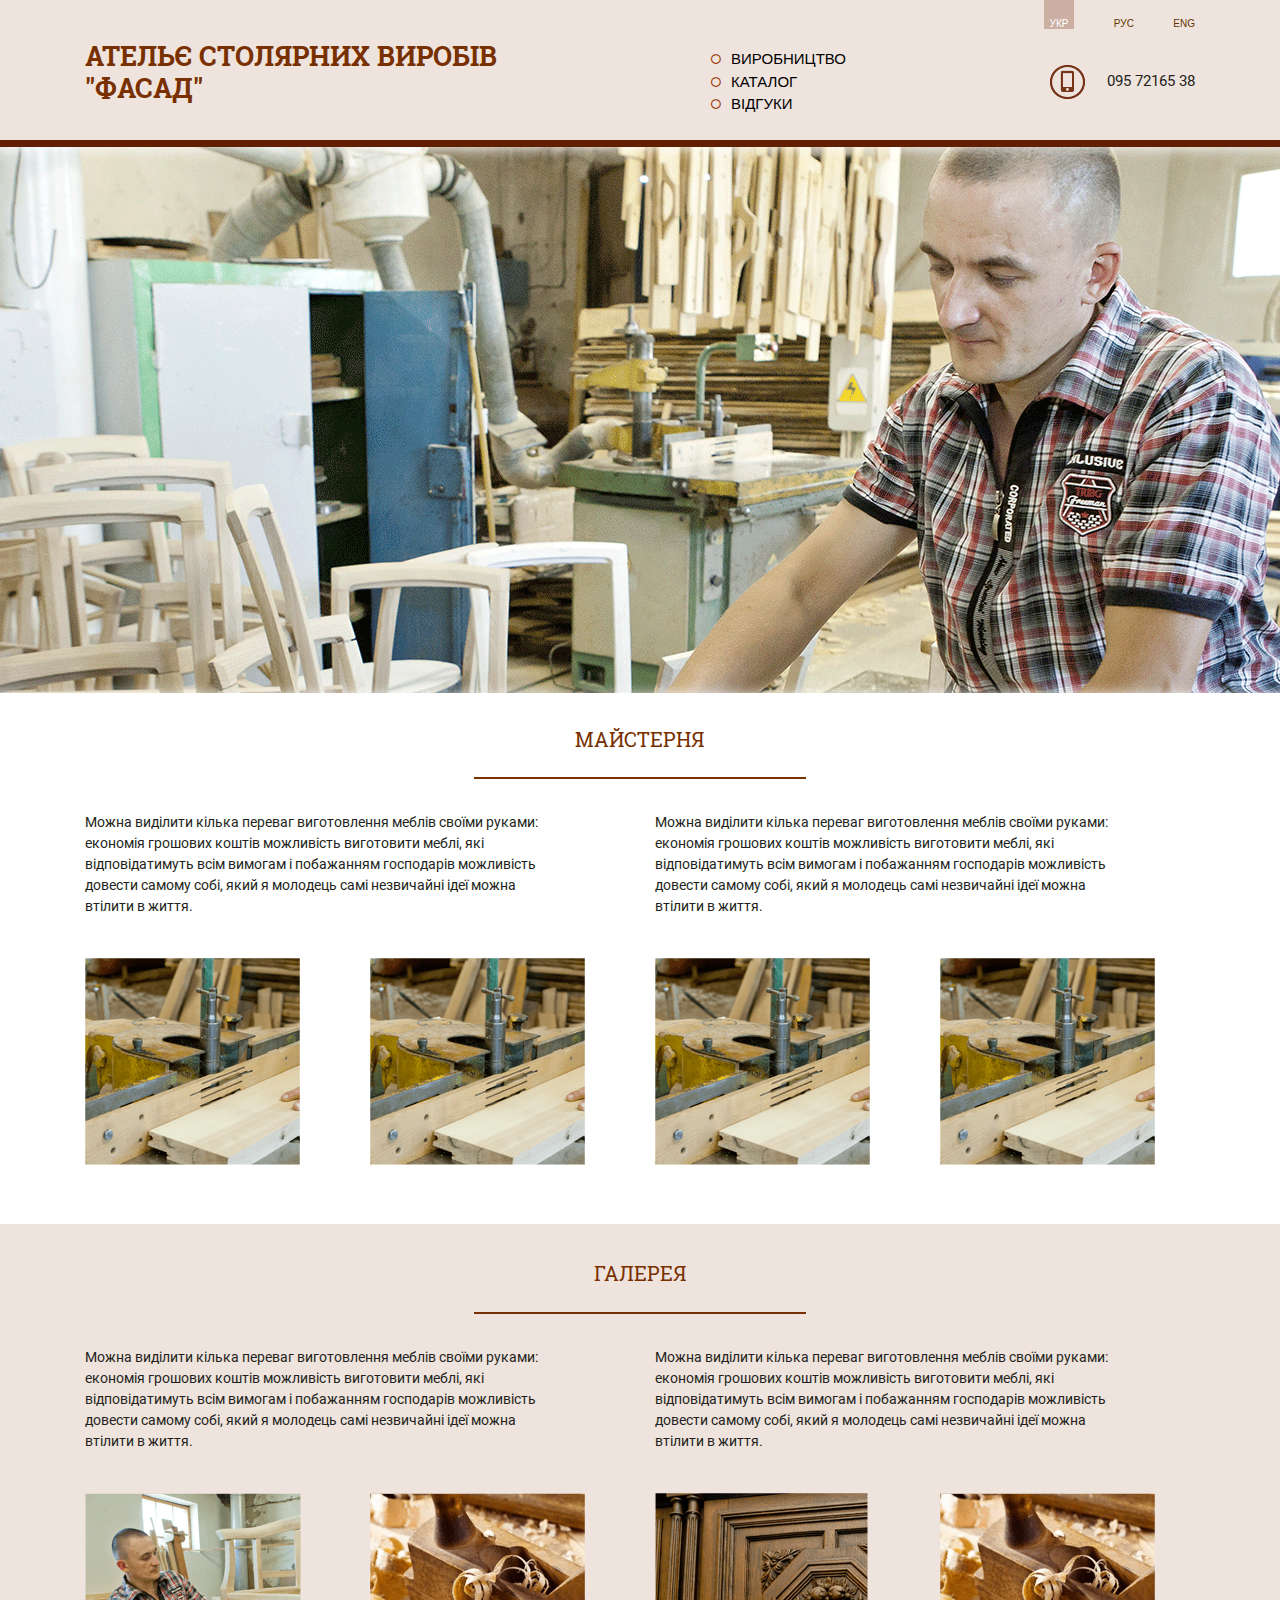
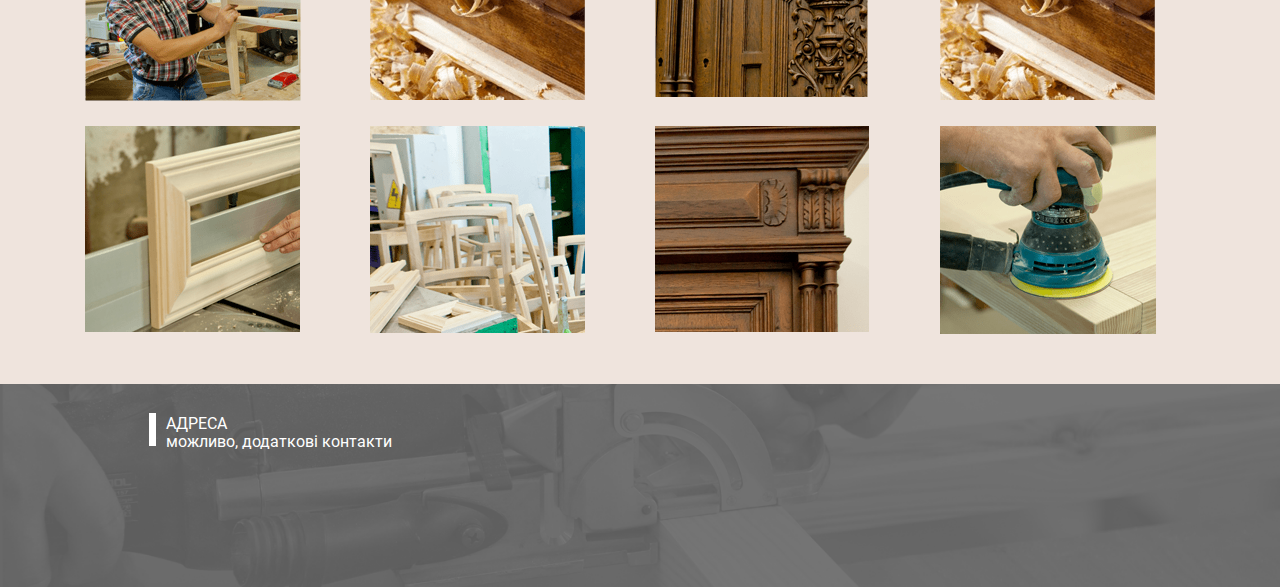
<file: index.html>
<!DOCTYPE html>
<html>
<head>
	<title>Home</title>
	<meta charset="utf-8">
	<meta name="viewport" content="width=device-width, initial-scale=1">		
	<link rel="stylesheet" type="text/css" href="css/main.css">
	<link rel="stylesheet" type="text/css" href="css/bootstrap.min.css">
	<link rel="stylesheet" type="text/css" href="css/font-awesome.min.css">
</head>
<body>
<!-- HEADER -->
<div class="bg-p">
<div class="lang container">
	<div class="row">
	<div class="col">
		<div class="link">
			<a class="header_link active" href="#">УКР</a>
			<a class="header_link" href="#">РУС</a>
			<a class="header_link" href="#">ENG</a>
		</div>
	</div>
	</div>
</div>
<!-- END -->
<div class="container">
	<div class="row">
			<a href="#" class="scrollup">Наверх</a>
		<div class="col-lg-6 col-md-12 col-sm-12">
			<h1 class="header">АТЕЛЬЄ СТОЛЯРНИХ ВИРОБІВ<br>"ФАСАД"</h1>
		</div>
		<div class="col-lg-3 col-md-12 col-sm-12">
			<nav class="navbar navbar-expand-lg	 justify-content-sm-center">
				<button class="navbar-toggler " type="button" data-toggle="collapse" data-target="#navbarTogglerDemo01" aria-controls="navbarTogglerDemo01" aria-expanded="false" aria-label="Toggle navigation" style="color:#000">
    <span style="margin-right: 5px;">МЕНЮ</span><i class="fa fa-bars" aria-hidden="true" style="color:#793000"></i>
</button>
<div class="collapse navbar-collapse " id="navbarTogglerDemo01">
				<ul class="mr-auto mt-1 mt-lg-0">
					<li><a href="index.html"><i class="round fa fa-genderless" aria-hidden="true"></i><span>ВИРОБНИЦТВО</span></a></li>
					<li><a href="fasad_back.html"><i class="round fa fa-genderless" aria-hidden="true"></i><span>КАТАЛОГ</span></a></li>
					<li><a href="fasad_product.html"><i class="round fa fa-genderless" aria-hidden="true"></i><span>ВІДГУКИ</span></a></li>
				</ul>
			</div>
			</nav>
		</div>
		<div class="col-lg-3 col-md-12 col-sm-12">
			<div class="mobile">
			<img src="img/phone.png" alt="phone" width="35" height="34">
			<p class="phone_header">095 72165 38</p>
		</div>
	</div></div>
</div>
<div class="header_line">
</div>
</div>

<div class="header_big_f">
</div>
<div class="header_big_f_mob">
</div>
<p class="masternya container text-center">МАЙСТЕРНЯ</p>
<div id="line_mast" class="line_mast container text-center"></div>
<div class="container">
<div class="row">
<p class="text_mast col-md-6 col-sm-12">Можна виділити кілька переваг виготовлення меблів своїми руками:<br> економія грошових коштів можливість виготовити меблі, які<br>  відповідатимуть всім вимогам і побажанням господарів можливість<br> довести самому собі, який я молодець самі незвичайні ідеї можна<br> втілити в життя.</p>
<p class="text_mast col-md-6 col-sm-12">Можна виділити кілька переваг виготовлення меблів своїми руками:<br> економія грошових коштів можливість виготовити меблі, які<br> відповідатимуть всім вимогам і побажанням господарів можливість<br> довести самому собі, який я молодець самі незвичайні ідеї можна<br> втілити в життя.</p>
</div>

	<div class="row " >
		<div class="masternya_pict col-lg-3 col-sm-6 col-12">
			<img src="img/masternya.png" alt="screen" width="215" height="207">
		</div>
		<div class="masternya_pict col-lg-3 col-sm-6 col-12">
			<img src="img/masternya.png" alt="screen"  width="215" height="207">
		</div>
		<div class="masternya_pict col-lg-3 col-sm-6 col-12">
			<img src="img/masternya.png" alt="screen"  width="215" height="207">
		</div>
		<div class="masternya_pict col-lg-3 col-sm-6 col-12">
			<img src="img/masternya.png" alt="screen"  width="215" height="207">
		</div>
	</div>
</div>
<div class="bg-p">
<p class="galery container text-center">ГАЛЕРЕЯ</p>
<div id="line_mast" class="line_mast container text-center"></div>
<div class="container">
<div class="row">
<p class="text_mast col-md-6 col-sm-12">Можна виділити кілька переваг виготовлення меблів своїми руками:<br> економія грошових коштів можливість виготовити меблі, які<br> відповідатимуть всім вимогам і побажанням господарів можливість<br> довести самому собі, який я молодець самі незвичайні ідеї можна<br> втілити в життя.</p>
<p class="text_mast col-md-6 col-sm-12" >Можна виділити кілька переваг виготовлення меблів своїми руками:<br> економія грошових коштів можливість виготовити меблі, які<br> відповідатимуть всім вимогам і побажанням господарів можливість<br> довести самому собі, який я молодець самі незвичайні ідеї можна<br> втілити в життя.</p>
</div>
</div>
<div class="container">
	<div class="row" >
		<div class="galeri_pict  col-lg-3 col-sm-6 col-12" >
			<img src="img/emploee.png" alt="screen">
		</div>
		<div class="galeri_pict col-lg-3 col-sm-6 col-12">
			<img src="img/madera.png" alt="screen">
		</div>
		<div class="galeri_pict  col-lg-3 col-sm-6 col-12">
			<img src="img/doors.png" alt="screen">
		</div>
		<div class="galeri_pict col-lg-3 col-sm-6 col-12">
			<img src="img/madera.png" alt="screen">
		</div>
	</div>
</div>
<div class="galery-bot container">
	<div class="row">
		<div class="galeri_pict col-lg-3 col-sm-6 col-12" >
			<img src="img/level2_1.png" alt="screen">
		</div>
		<div class="galeri_pict col-lg-3 col-sm-6 col-12">
			<img src="img/level2_2.png" alt="screen">
		</div>
		<div class="galeri_pict col-lg-3 col-sm-6 col-12">
			<img src="img/level2_3.png" alt="screen">
		</div>
		<div class="galeri_pict col-lg-3 col-sm-6 col-12">
			<img src="img/level2_4.png" alt="screen">
		</div>
	</div>
</div>
<footer>
	<div class="footer">
		<div class="container">
			<div class="row">
	<div class="line">
		<img src="img/line.png" height="33" width="7" alt="myline"/>
	</div>
	<p class="footer_p">АДРЕСА <br>можливо, додаткові контакти</p>	
	</div>
	</div></div>
</footer>
</div>
			<!--   JS SCRIPT	-->
	<script src="js/jquery-3.3.1.min.js"></script>
    <script src="js/popper.min.js"></script>
    <script src="js/bootstrap.min.js"></script>
<script>
	$(document).ready(function(){
	    $(window).scroll(function(){
    	    if (($(this).scrollTop() > 200) && (($(this).scrollTop() < 650)) ) {
        	    $('.scrollup').fadeIn();
        	} else {
            	$('.scrollup').fadeOut();
        	}
        	}); 
        	$('.scrollup').click(function(){
        	$("html, body").animate({ scrollTop: 0 }, 150);
        	return false;
    	});
  	});
</script>
</body>
</html>
</file>
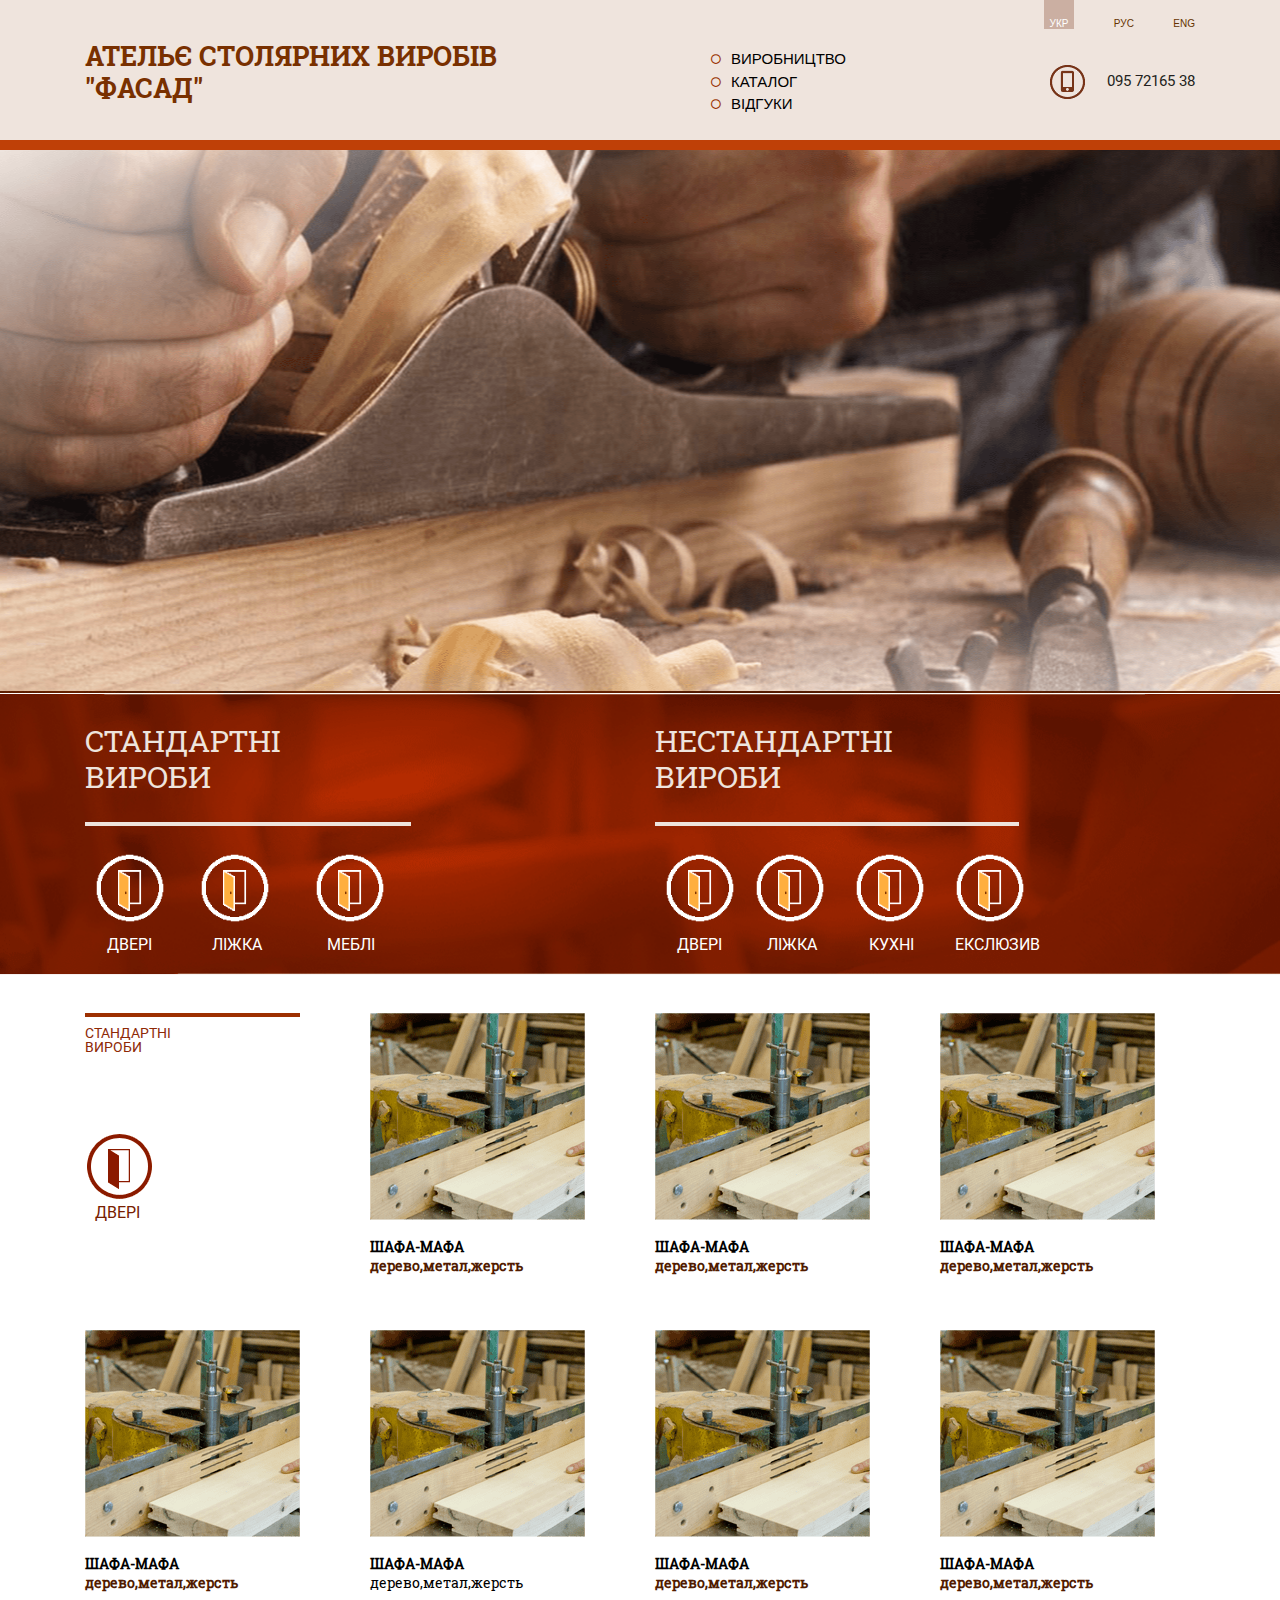
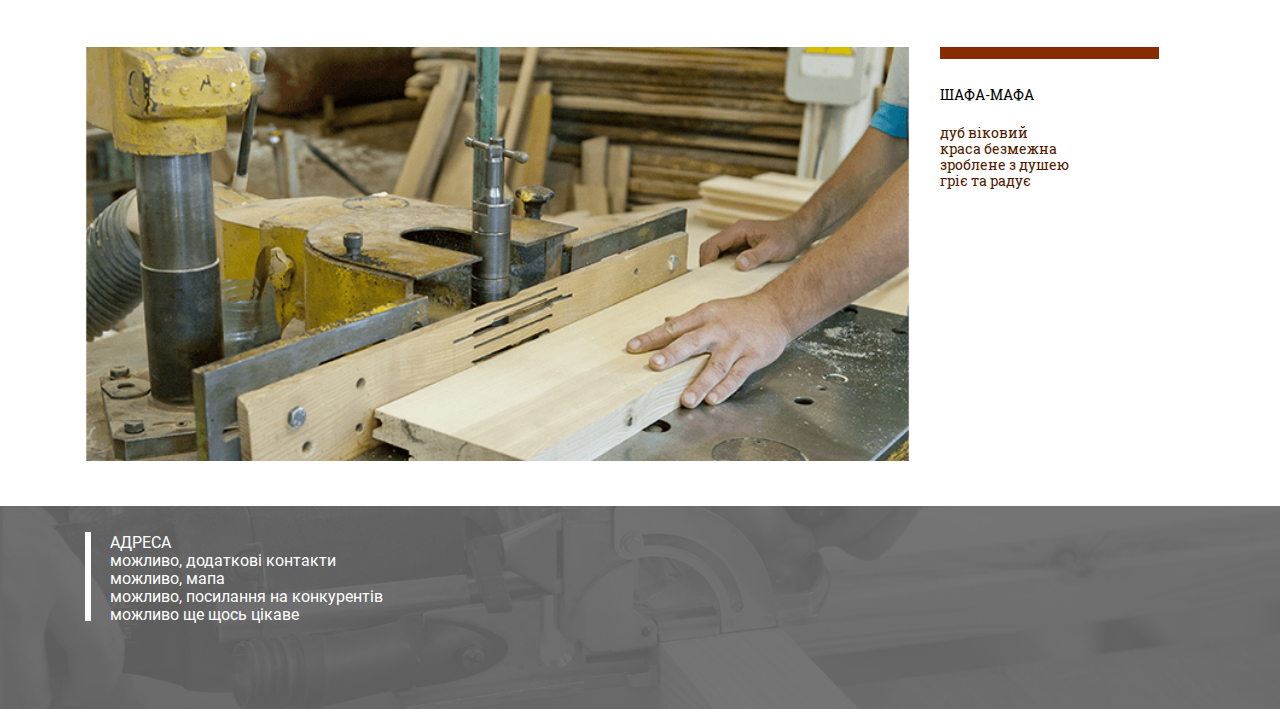
<file: fasad_back.html>
<!DOCTYPE html>
<html>
<head>
	<title>BACK</title>
	<meta charset="utf-8">
	<meta name="viewport" content="width=device-width, initial-scale=1">		
	<link rel="stylesheet" type="text/css" href="css/main.css">
	<link rel="stylesheet" type="text/css" href="css/bootstrap.min.css">
	<link rel="stylesheet" type="text/css" href="css/font-awesome.min.css">
</head>
<body>
<div class="bg-p">
<div class="lang container">
	<div class="row">
	<div class="col">
		<div class="link">
			<a class="header_link active" href="#">УКР</a>
			<a class="header_link" href="#">РУС</a>
			<a class="header_link" href="#">ENG</a>
		</div>
	</div>
	</div>
</div>
<!-- END -->
<div class="container">
	<div class="row">
			<a href="#" class="scrollup">Наверх</a>
		<div class="col-lg-6 col-md-12 col-sm-12">
			<h1 class="header">АТЕЛЬЄ СТОЛЯРНИХ ВИРОБІВ<br>"ФАСАД"</h1>
		</div>
		<div class="col-lg-3 col-md-12 col-sm-12">
			<nav class="navbar navbar-expand-lg	 justify-content-sm-center">
				<button class="navbar-toggler " type="button" data-toggle="collapse" data-target="#navbarTogglerDemo01" aria-controls="navbarTogglerDemo01" aria-expanded="false" aria-label="Toggle navigation" style="color:#000">
    <span style="margin-right: 5px;">МЕНЮ</span><i class="fa fa-bars" aria-hidden="true" style="color:#793000"></i>
</button>
<div class="collapse navbar-collapse " id="navbarTogglerDemo01">
				<ul class="mr-auto mt-1 mt-lg-0">
					<li><a href="index.html"><i class="round fa fa-genderless" aria-hidden="true"></i><span>ВИРОБНИЦТВО</span></a></li>
					<li><a href="fasad_back.html"><i class="round fa fa-genderless" aria-hidden="true"></i><span>КАТАЛОГ</span></a></li>
					<li><a href="fasad_product.html"><i class="round fa fa-genderless" aria-hidden="true"></i><span>ВІДГУКИ</span></a></li>
				</ul>
			</div>
			</nav>
		</div>
		<div class="col-lg-3 col-md-12 col-sm-12">
			<div class="mobile">
			<img src="img/phone.png" alt="phone" width="35" height="34">
			<p class="phone_header">095 72165 38</p>
		</div>
	</div></div>
</div>
<div class="header_line_prod">
</div>
</div>
<div class="header_big">
</div>
<div class="header_big_mob">
</div>
<div id="mob" class="page_1">
	<div class="container">
		<div class="row">
			<div class="col-lg-4 col-md-6 col-sm-12">
				<p class="header_prod_clas">СТАНДАРТНІ <br>ВИРОБИ</p>		
					<div class="line-f text-center">
					</div>
					<div class="prod_clas">
						<img src="img/st1.png" alt="" width="70" height="70">
						<p>ДВЕРІ</p>
					</div>
					<div class="prod_clas_next">
						<img src="img/st1.png" alt="" width="70" height="70">
						<p>ЛІЖКА</p>
					</div>
					<div class="prod_clas_next_2">
						<img src="img/st1.png" alt="" width="70" height="70">
						<p>МЕБЛІ</p>
					</div>
			</div>
			<div class="offset-lg-2 col-lg-4 col-md-6 col-sm-12">
     			<p id="header_up" class="header_prod_clas">НЕСТАНДАРТНІ<br> ВИРОБИ</p>
     				<div id="line-f_plus" class="line-f_plus text-center">
     				</div>
     					<div id="prod_clas2" class="prod_clas2">
     						<img src="img/st1.png" alt="class2_1" width="70" height="70">
     						<p>ДВЕРІ</p>
     					</div>
     					<div id="prod_clas2_2" class="prod_clas2_next">
							<img src="img/st1.png" alt="class2_2" width="70" height="70">
							<p>ЛІЖКА</p>
					    </div>
     					<div id="prod_clas2_3" class="prod_clas2_next_2">
     						<img src="img/st1.png" alt="class2_3" width="70" height="70">
     					<p>КУХНІ</p>
     					</div>
     					<div id="prod_clas2_4" class="prod_clas2_next_3">
     						<img src="img/st1.png" alt="class2_4" width="70" height="70">
     					<p>ЕКСЛЮЗИВ</p>
     					</div>
			</div>
		</div>
	</div>
</div>
<div class="container">
	<div class="row">
		<div id="spryatat" class="col-lg-3 col-md-6 col-sm-12 ">
			<div class="line-4 text-center">
			 </div>
	 		<p class="name-of-class">СТАНДАРТНІ<br> ВИРОБИ</p>
	 		<div class="otstup">
				<img src="img/stblack.png" alt="dor">
				<p>ДВЕРІ</p>
			</div>
		</div>
		<div id="product" class="col-lg-3 col-md-6 col-sm-12">
			<img src="img/prod_copy.png" alt="mak" >
			<p id="texp_prod_bot" class="texp_prod_bot">ШАФА-МАФА</p>
			<p class="texp_prod_bot_2">дерево,метал,жерсть</p>
		</div>
		<div id="product" class="col-lg-3 col-md-6 col-sm-12">
			<img src="img/prod_copy.png" alt="mak">
			<p id="texp_prod_bot" class="texp_prod_bot">ШАФА-МАФА</p>
			<p class="texp_prod_bot_2">дерево,метал,жерсть</p>
		</div>
		<div id="product" class="col-lg-3 col-md-6 col-sm-12">
			<img src="img/prod_copy.png" alt="mak">	
			<p id="texp_prod_bot" class="texp_prod_bot">ШАФА-МАФА</p>
			<p class="texp_prod_bot_2">дерево,метал,жерсть</p>
		</div>
	</div>
</div>
<div class="big-fon_bot container">
	<div class="row">
		<div class="col-lg-3 col-md-6 col-sm-12">
			<img src="img/prod_copy.png" alt="mak">
			<p id="texp_prod_bot" class="texp_prod_bot">ШАФА-МАФА</p>
			<p id="texp_prod_bot_2" class="texp_prod_bot_2">дерево,метал,жерсть</p>
		</div>
		<div class="col-lg-3 col-md-6 col-sm-12">
			<img src="img/prod_copy.png" alt="mak">
			<p id="texp_prod_bot" class="texp_prod_bot">ШАФА-МАФА</p>
			<p id="texp_prod_bot_2	" class="texp_prod_bot_2">дерево,метал,жерсть</p>
		</div>
		<div class="col-lg-3 col-md-6 col-sm-12">
			<img src="img/prod_copy.png" alt="mak">
			<p id="texp_prod_bot" class="texp_prod_bot">ШАФА-МАФА</p>
			<p id="texp_prod_bot_2" class="texp_prod_bot_2">дерево,метал,жерсть</p>
		</div>
		<div class="col-lg-3 col-md-6 col-sm-12">
			<img src="img/prod_copy.png" alt="mak">
			<p id="texp_prod_bot" class="texp_prod_bot">ШАФА-МАФА</p>
			<p id="texp_prod_bot_2" class="texp_prod_bot_2">дерево,метал,жерсть</p>
		</div>
	</div>
</div>
<div class="big-fon_bot container">
	<div class="row">
		<div class="col-lg-9 col-md-8">
			<img src="img/bot_prod.png" alt="back" width="100%">
		</div>
		<div class="col-lg-3 col-md-4">
			<div id="line05" class="line05 text-center">
			</div>
				<p>ШАФА-МАФА</p>
				<p id="bot">дуб віковий<br>краса безмежна<br>зроблене з душею<br>гріє та радує</p>
		</div>
	</div>
</div>

<div class="back-prod container">
</div>	
	<div class="footer">
		<div class="container">
	<div class="line_prod_bot">
		<img src="img/line.png" height="89" alt="line" />
	</div>
	<p class="footer_text_prod">АДРЕСА <br>можливо, додаткові контакти <br>можливо, мапа <br>можливо, посилання на конкурентів<br>можливо ще щось цікаве</p>	
	</div>
	</div>
	
			<!--   JS SCRIPT	-->
	<script src="js/jquery-3.3.1.min.js"></script>
    <script src="js/popper.min.js"></script>
    <script src="js/bootstrap.min.js"></script>
<script>
	$(document).ready(function(){
	    $(window).scroll(function(){
    	    if ($(this).scrollTop() > 200 ) {
        	    $('.scrollup').fadeIn();
        	} else {
            	$('.scrollup').fadeOut();
        	}
        	}); 
        	$('.scrollup').click(function(){
        	$("html, body").animate({ scrollTop: 0 }, 1500);
        	return false;
    	});
  	});
</script>
		      <!--   END	-->
</body>
</html>
</file>
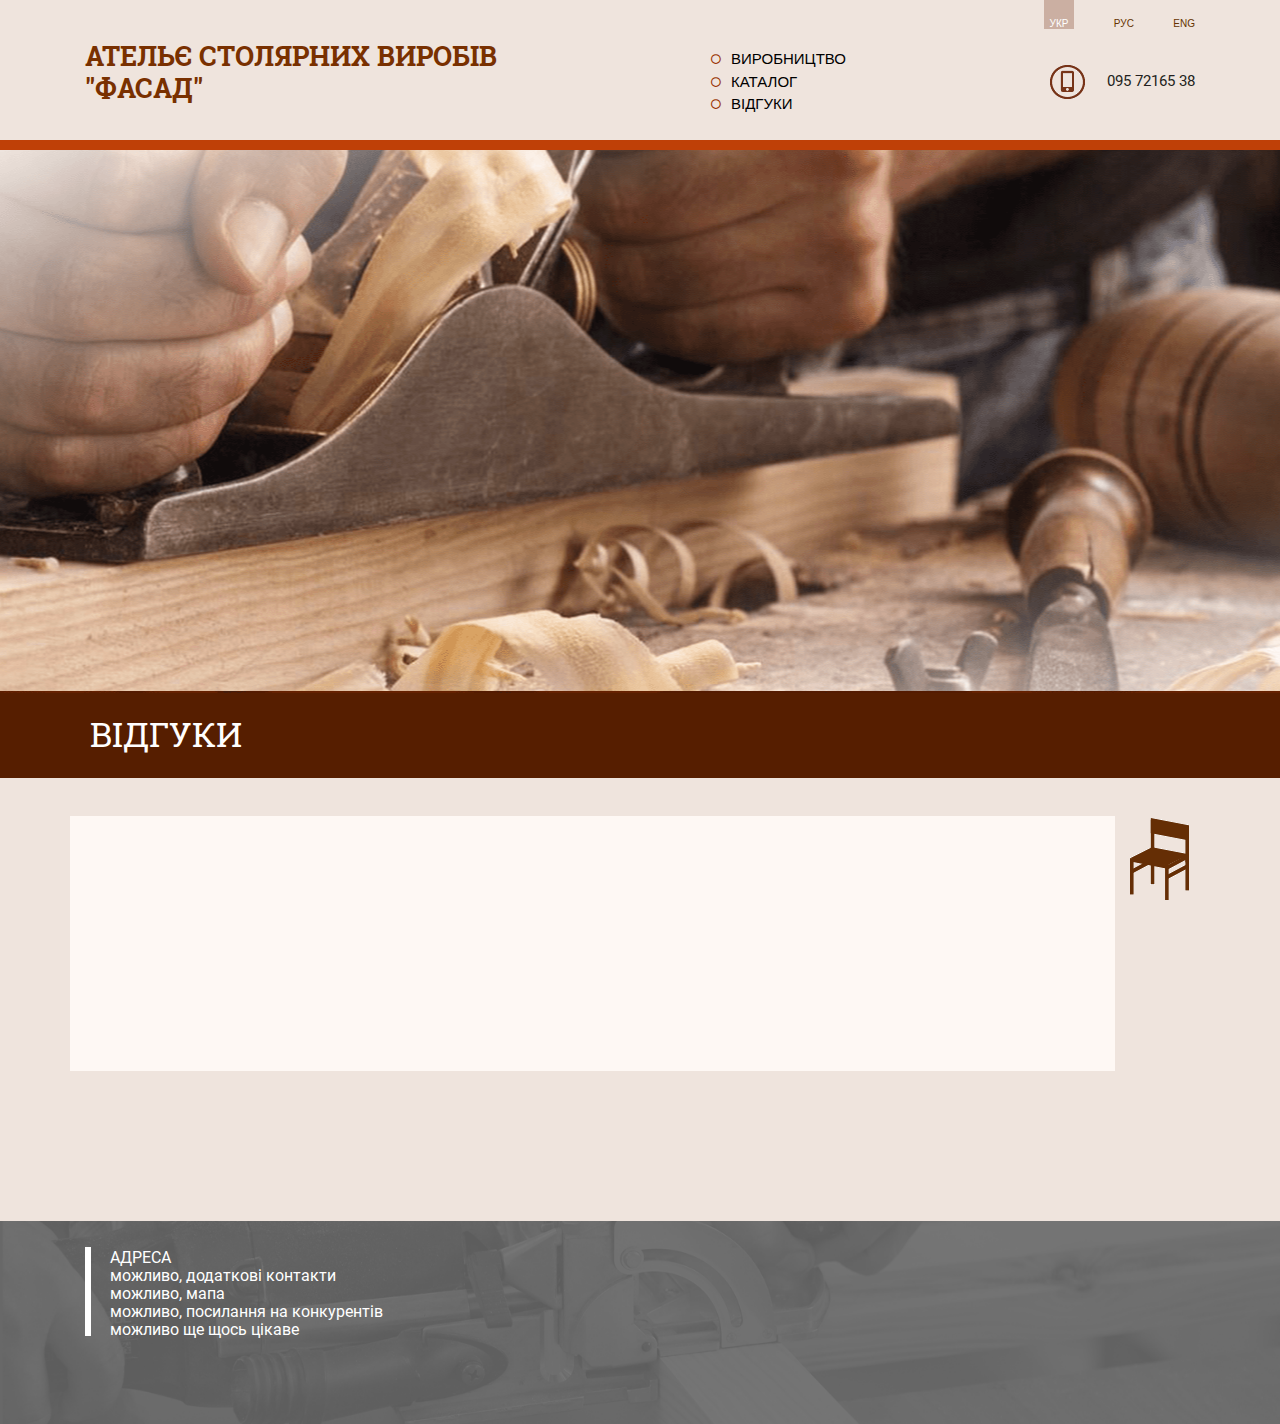
<file: fasad_product.html>
<!DOCTYPE html>
<html>
<head>
	<title>BACK</title>
	<meta charset="utf-8">
	<meta name="viewport" content="width=device-width, initial-scale=1">		
	<link rel="stylesheet" type="text/css" href="css/main.css">
	<link rel="stylesheet" type="text/css" href="css/bootstrap.min.css">
	<link rel="stylesheet" type="text/css" href="css/font-awesome.min.css">
</head>
<body>
<div class="bg-p">
<div class="lang container">
	<div class="row">
	<div class="col">
		<div class="link">
			<a class="header_link active" href="#">УКР</a>
			<a class="header_link" href="#">РУС</a>
			<a class="header_link" href="#">ENG</a>
		</div>
	</div>
	</div>
</div>
<!-- END -->
<div class="container">
	<div class="row">
			<a href="#" class="scrollup">Наверх</a>
		<div class="col-lg-6 col-md-12 col-sm-12">
			<h1 class="header">АТЕЛЬЄ СТОЛЯРНИХ ВИРОБІВ<br>"ФАСАД"</h1>
		</div>
		<div class="col-lg-3 col-md-12 col-sm-12">
			<nav class="navbar navbar-expand-lg	 justify-content-sm-center">
				<button class="navbar-toggler " type="button" data-toggle="collapse" data-target="#navbarTogglerDemo01" aria-controls="navbarTogglerDemo01" aria-expanded="false" aria-label="Toggle navigation" style="color:#000">
    <span style="margin-right: 5px;">МЕНЮ</span><i class="fa fa-bars" aria-hidden="true" style="color:#793000"></i>
</button>
<div class="collapse navbar-collapse " id="navbarTogglerDemo01">
				<ul class="mr-auto mt-1 mt-lg-0">
					<li><a href="index.html"><i class="round fa fa-genderless" aria-hidden="true"></i><span>ВИРОБНИЦТВО</span></a></li>
					<li><a href="fasad_back.html"><i class="round fa fa-genderless" aria-hidden="true"></i><span>КАТАЛОГ</span></a></li>
					<li><a href="fasad_product.html"><i class="round fa fa-genderless" aria-hidden="true"></i><span>ВІДГУКИ</span></a></li>
				</ul>
			</div>
			</nav>
		</div>
		<div class="col-lg-3 col-md-12 col-sm-12">
			<div class="mobile">
			<img src="img/phone.png" alt="phone" width="35" height="34">
			<p class="phone_header">095 72165 38</p>
		</div>
	</div></div>
</div>
<div class="header_line_prod">
</div>
</div>
<div class="header_big">
</div>
<div class="header_big_mob">
</div>
<div class="background_otziv">
<p  id="otziv_text" class="container">ВІДГУКИ</p>
</div>
<!-- END -->
<div id="feedback" class="bg-p">
 <div class="container">
 	<div class="row">
	<div class="fon_feedback col-md-11">
	</div>
	<div class="col-md-1 feedback_img_2">
	<img src="img/table.png" alt="table">
</div>
</div>


</div>
<div class="container" style="margin-top: 150px;">
</div>
<div class="footer">
		<div class="container">
	<div class="line_prod_bot">
		<img src="img/line.png" height="89" alt="line" />
	</div>
	<p class="footer_text_prod">АДРЕСА <br>можливо, додаткові контакти <br>можливо, мапа <br>можливо, посилання на конкурентів<br>можливо ще щось цікаве</p>	
	</div>
	</div>
</div>

			<!--   JS SCRIPT	-->
	<script src="js/jquery-3.3.1.min.js"></script>
    <script src="js/popper.min.js"></script>
    <script src="js/bootstrap.min.js"></script>
<script>
	$(document).ready(function(){
	    $(window).scroll(function(){
    	    if (($(this).scrollTop() > 200) && (($(this).scrollTop() < 850)) ) {
        	    $('.scrollup').fadeIn();
        	} else {
            	$('.scrollup').fadeOut();
        	}
        	}); 
        	$('.scrollup').click(function(){
        	$("html, body").animate({ scrollTop: 0 }, 150);
        	return false;
    	});
  	});
</script>
</body>
</html>
</file>
<file: css/main.css>
a.header_link:hover{
	color:#783000;
}
a.header_link.active{
	background-color: #cbafa2;	
	padding-left:6px;
	padding-right:6px;
	color:#fff;
}
.bg-p{
	background-color:#efe4dd;
}
a.header_link{
	font-size:10px;
	margin-left: 35px;
	padding-top:30px;
	font-family: "Arial";
}
.mobile{
	text-align:right;
}
#feedback{
	margin-top: -40px;
}
#otziv_text{
	font-size: 34px;
	font-family: RobotoSlab-Regular	;
	color:#fff;
	padding-top: 15px;
	padding-left: 20px;
}
.fon_feedback{
	background-color: #fef8f4;height:255px;margin-top: 38px;
}
.background_otziv{
	background-color:#561e00;
	height: 125px;
	margin-top: -10px;
}
.header_line{
	background-color: #611e00;
	height: 7px;
}
.header_line_prod{
	background-color: #bf4007;
	height: 7px;
}
@font-face{
	font-family: 'RobotoSlab-Bold';
	src: url('/fonts/RobotoSlab-Bold.ttf');
}
@font-face{
	font-family: 'Roboto-Regular';
	src: url('/fonts/Roboto-Regular.ttf');
}
@font-face{
	font-family: 'RobotoSlab-Regular';
	src: url('/fonts/RobotoSlab-Regular.ttf');
}
h1.header{
	font-size:27px ;
	color:#793000 ;
	font-family: RobotoSlab-Bold ;
}
ul.header{
	margin-top: -9px;
	font-size:12px ;
	color:#231f20;
	font-family: Roboto-Regular ;
}
li{
	color:#993300;
	list-style:none;
	font-size:15px;
}
li span{
	color:#000;
}
li.header{
	margin-top: 9px;
}
.mobile{
	margin-top: 25px;
	margin-left: 5px;
}
.lang{
	height:40px;
}
.phone_header{
	font-size:15px ;
	color:#231f20 ;
	font-family: Roboto-Regular;
	display: inline;
	margin-left: 18px;
}	
.link{
	position:relative; float: right;margin-top: 10px;padding-bottom: 5%;
}
.header_big{	
  	height: 546px;
  	margin-bottom: 10px;
	background-repeat: no-repeat;
	background-position: center;
 	background-image: url('/img/fon_prod.png');
 	background-size: cover;	 
}
.header_big_f{	
  height: 546px;
  width: 100%;
  background: url('/img/fon.png') no-repeat center; 
  background-size: cover;
}
.masternya{
	font-size: 20px;
	font-family:RobotoSlab-Regular;
	color:#793000;
	margin-top: 31px;
}
.line_mast.container.text-center{
	margin-top: 23px;
	background-color:#793000;
	width: 332px;
	height: 2px;
	margin-bottom: 33px;
}
.text_mast{
	font-family: Roboto-Regular;
	font-size: 14px;
	color: #231f20;
	margin-bottom: 41px;
}
.masternya_pict{
	margin-bottom: 59px;
}
.galery{
	padding-top: 34px;
	margin-bottom: 24px;
	font-size: 20px;
	font-family:RobotoSlab-Regular;
	color:#793000;
}
.galery-bot{
	margin-top: 25px;
	margin-bottom: 50px;
	font-size: 16px;
}
.footer_p{
	position: absolute;
	margin-top:31px;
	margin-left: 96px;
	color: #fff;
	font-family:Roboto-Regular;
	line-height:  18.15px;
	font-size: 16px;
}
.page_1{
	height: 282px;
  	display: block;
  	margin-top: -10px;
  	background: url('/img/after1.png') no-repeat center bottom;
  	background-size: cover;
  	margin-bottom:38px;
}
.header_1{
	height:526px;
	background-color: #561e00;
}
.footer{
     height: 203px;
	 display: block;
     background-repeat: no-repeat;
     background-image: url('/img/2.png');
      background-size: cover;
}
.footer_text_prod{
	position: absolute;
	margin-top:28px;
	margin-left: 25px;
	color: #fff;
	font-family:Roboto-Regular;
	font-size: 16px;
	line-height: 18px;
}
.back-prod{
	margin-top: 45px;
}
.line-4{
	background-color:#9d3001;
	width: 215px;
	 height: 4px;
}
.line{
	position: absolute;
	margin-top: 29px;
	margin-left: 79px;
	}
.scrollup{
    width:35px;
    height:40px;
    opacity:0.9;
    position:fixed;
    bottom:50px;
    right:20px;
    display:none;
    text-indent:-9999px;
    background: url('/img/top.png') no-repeat;
}	
.round{
	color:#993300;
	margin-right: 9px;
}
.header_prod_clas{
	font-family: RobotoSlab-Regular;
	color:#eee4dd;
	font-size: 30px;
	margin-top: 30px;
	line-height: 36px;
}
.line-f{
	background-color:#eee4dd;
	width: 326px; 
	height: 4px;
	margin-bottom: 27px;
	margin-top: 27px;
}
.line-f_plus{
	background-color:#eee4dd;
	width: 364px; 
	height: 4px;
	margin-bottom: 27px;
	margin-top: 27px;
}
.prod_clas{
	margin-left: 10px;
	position: absolute;
}
.prod_clas p{
	font-family: Roboto-Regular; 
	font-size: 16px;
	color: #fff;
	margin-left: 12px;
	margin-top: 10px;
	margin-bottom: 35px;
}
.prod_clas_next p{
	font-family: Roboto-Regular; 
	font-size: 16px;
	color: #fff;
	margin-top: 10px;
	margin-left: 12px;
	margin-bottom: 35px;
}
.prod_clas_next_2 p{
	font-family: Roboto-Regular; 
	font-size: 16px;
	color: #fff;
	margin-top: 10px;
	margin-left: 12px;
	margin-bottom: 35px;
}
.prod_clas_next{
	position: absolute;
	font-family: Roboto-Regular; 
	font-size: 16px;
	color: #fff;
	margin-left: 115px;
}
.prod_clas_next_2{
	position: absolute;
	font-family: Roboto-Regular; 
	font-size: 16px;
	color: #fff;
	margin-left: 230px;	
}
.prod_clas2_next_3 p{
	font-family: Roboto-Regular; 
	font-size: 16px;
	color: #fff;
	margin-top: 10px;
	margin-left: 0px;
	margin-bottom: 35px;
}
.prod_clas2_next_3{
	position: absolute;
	font-family: Roboto-Regular; 
	font-size: 16px;
	color: #fff;
	margin-left: 300px;	
}
.prod_clas2{
	margin-left: 10px;
	position: absolute;
}
.prod_clas2 p{
	font-family: Roboto-Regular; 
	font-size: 16px;
	color: #fff;
	margin-left: 12px;
	margin-top: 10px;
	margin-bottom: 35px;
}
.prod_clas2_next p{
	font-family: Roboto-Regular; 
	font-size: 16px;
	color: #fff;
	margin-top: 10px;
	margin-left: 12px;
	margin-bottom: 35px;
}
.prod_clas2_next_2 p{
	font-family: Roboto-Regular; 
	font-size: 16px;
	color: #fff;
	margin-top: 10px;
	margin-left: 14px;
	margin-bottom: 35px;
}
.prod_clas2_next{
	position: absolute;
	font-family: Roboto-Regular; 
	font-size: 16px;
	color: #fff;
	margin-left: 100px;
}
.prod_clas2_next_2{
	position: absolute;
	font-family: Roboto-Regular; 
	font-size: 16px;
	color: #fff;
	margin-left: 200px;	
}
.line_prod_bot{
	position: absolute;
	margin-top: 26px;
}
.name-of-class{
font-family:Roboto-Regular;
color:#8e2906;
font-size: 14px;
position: absolute;
margin-top: 9px;
line-height: 14px;
}
.otstup{
	position: absolute;
	margin-top: 115px;
}
.otstup p{
	font-family: Roboto-Regular;
	color:#772000;
	font-size: 16px;
	margin-left: 10px;
}
.texp_prod_bot{
	font-family: RobotoSlab-Regular;
	color:#000;
	font-size: 14px;
	position: absolute;
	margin-top: 16px;
	 font-weight: 600;
}
.texp_prod_bot_2{
	font-family: RobotoSlab-Regular;
	color:#511b00;
	font-size: 14px;
	margin-top: 35px;
	 font-weight: 600;
}
#texp_prod_bot{
	font-family: RobotoSlab-Regular;
	color:#000;
	font-size: 14px;
	position: absolute;
	margin-top: 16px;
	 font-weight: 600;
}
#texp_prod_bot_2{
	font-family: RobotoSlab-Regular;
	color:#511b00;
	font-size: 14px;
	margin-top: 35px;
	 font-weight: 600;
}
.big-fon_bot{
	margin-top: 38px;
}
.big-fon_bot p{

font-family: RobotoSlab-Regular;
color:#000;
font-size: 14px;
font-weight: 400;
}
.big-fon_bot #bot{
color:#511b00;

margin-top: 20px;
line-height: 16px;
}
.line05{
	background-color:#882b01;
	width: 219px;
	 height: 12px;
	 margin-bottom: 25px;
}
.stable img{
	margin-top: 34px;
	width: 59px;
	height: 82px;
	margin-right: 10px;
}

@media screen and (min-width: 768px)
{ .feedback_img_2 img{
  	margin-top: 40px;
  }
}
@media screen and (max-width: 992px) {
.mobile{
  	text-align: center;
  	margin-bottom: 15px;
  }
 ul li{
  	text-align: center;	
  }
 }
@media screen and (max-width: 768px) {
.navbar.navbar-expand-lg.justify-content-sm-center
{
justify-content: center;
}

  .link {
    margin-left: 5px;
  }
  ul.header{
  	display: none;
  }
  h1.header{
  	text-align: center;
  }
  .mobile{
  	text-align: center;
  	margin-bottom: 15px;
  }
  .header_big_f{
	display: none;
  }
  .header_big_f_mob{
  height: 200px;
  width: 100%;
  background: url('/img/fon.png') no-repeat center; 
  background-size: cover;
  }
  .header_big{
	display: none;
  }
  .header_big_mob{
  height: 200px;
  width: 100%;
  background: url('/img/fon_prod.png') no-repeat center; 
  background-size: cover;
  }
  .masternya_pict{
  	text-align: center;
  }
  .galeri_pict{
  	text-align: center;
  	margin-bottom: 50px;
  }
 
  #prod_clas2{
  	margin-left: -10px;
  }
  #prod_clas2_2{
  	margin-left: 80px;
  }
  #prod_clas2_3{
  	margin-left: 170px;
  }
  #prod_clas2_4{
  	margin-left: 270px;
  }
#prod_clas2 p{
  	margin-top:3px;
  }
  #prod_clas2_2 p{
  	margin-top:3px;
  }
  #prod_clas2_3 p{
  	margin-top:3px;
  }
  #prod_clas2_4 p{
  	margin-top:3px;
  }
  .big-fon_bot{
  	text-align: center;
  }
  #texp_prod_bot{
  margin-left:120px;
  }
  #spryatat{
  	   padding-left: 80px;
  }
  #product{
  	text-align: center;
  }
  #line05{
  	width: 100%;
  }
  .back-prod{
  	margin-bottom: 100px;
  }
  .stable{
  	display: none;
  }
  #line_mast{
	width: 100%;
  }

}
@media screen and (max-width: 765px)
{
	#header_up{
 		margin-top:105px;
		}
	 #mob.page_1{
	height: 500px;
  }	
}
@media screen and (max-width: 765px)
{
	.header_prod_clas{	
		font-size: 24px;
		margin-top: 10px;
	}
	#line05{
   	margin-top: 20px;
  }
  .feedback_img_2 img{
  	display: none;	
  }

}

@media screen and (max-width: 765px) and (min-width: 373px)
{
#prod_clas2{
  	margin-left: -10px;
  }
  #prod_clas2_2{
  	margin-left: 80px;
  }
  #prod_clas2_3{
  	margin-left: 170px;
  }
  #prod_clas2_4{
  	margin-left: 270px;
  }
  .line-f_plus{
  	width: 355px;
  }
}
@media screen and (max-width: 426px){
#spryatat{
  	margin-bottom:175px; 
  }
	.otstup{
  	margin-top: 50px;
  }
}
@media screen and (max-width: 372px){
	.prod_clas2_next{
		margin-left: 20px;
	}
	#mob img{
		width: 50px;
		height: 50px;
	}
	.line-f{
	width: 300px;
	margin-top: 0px;
		}
	.line-f_plus{
	width: 300px;
	margin-top: 0px;
		}
	#prod_clas2{
  	margin-left: 0px;
  }
  #prod_clas2_2{
  	margin-left: 70px;
  }
  #prod_clas2_3{
  	margin-left: 140px;
  }
  #prod_clas2_4{
  	margin-left: 210px;
  }	
  .prod_clas{
  	margin-left: 0px;
  }
  .prod_clas_next{
  	margin-left: 70px;
  }
  .prod_clas_next_2{
  	margin-left: 140px;
  }
  
}
</file>
